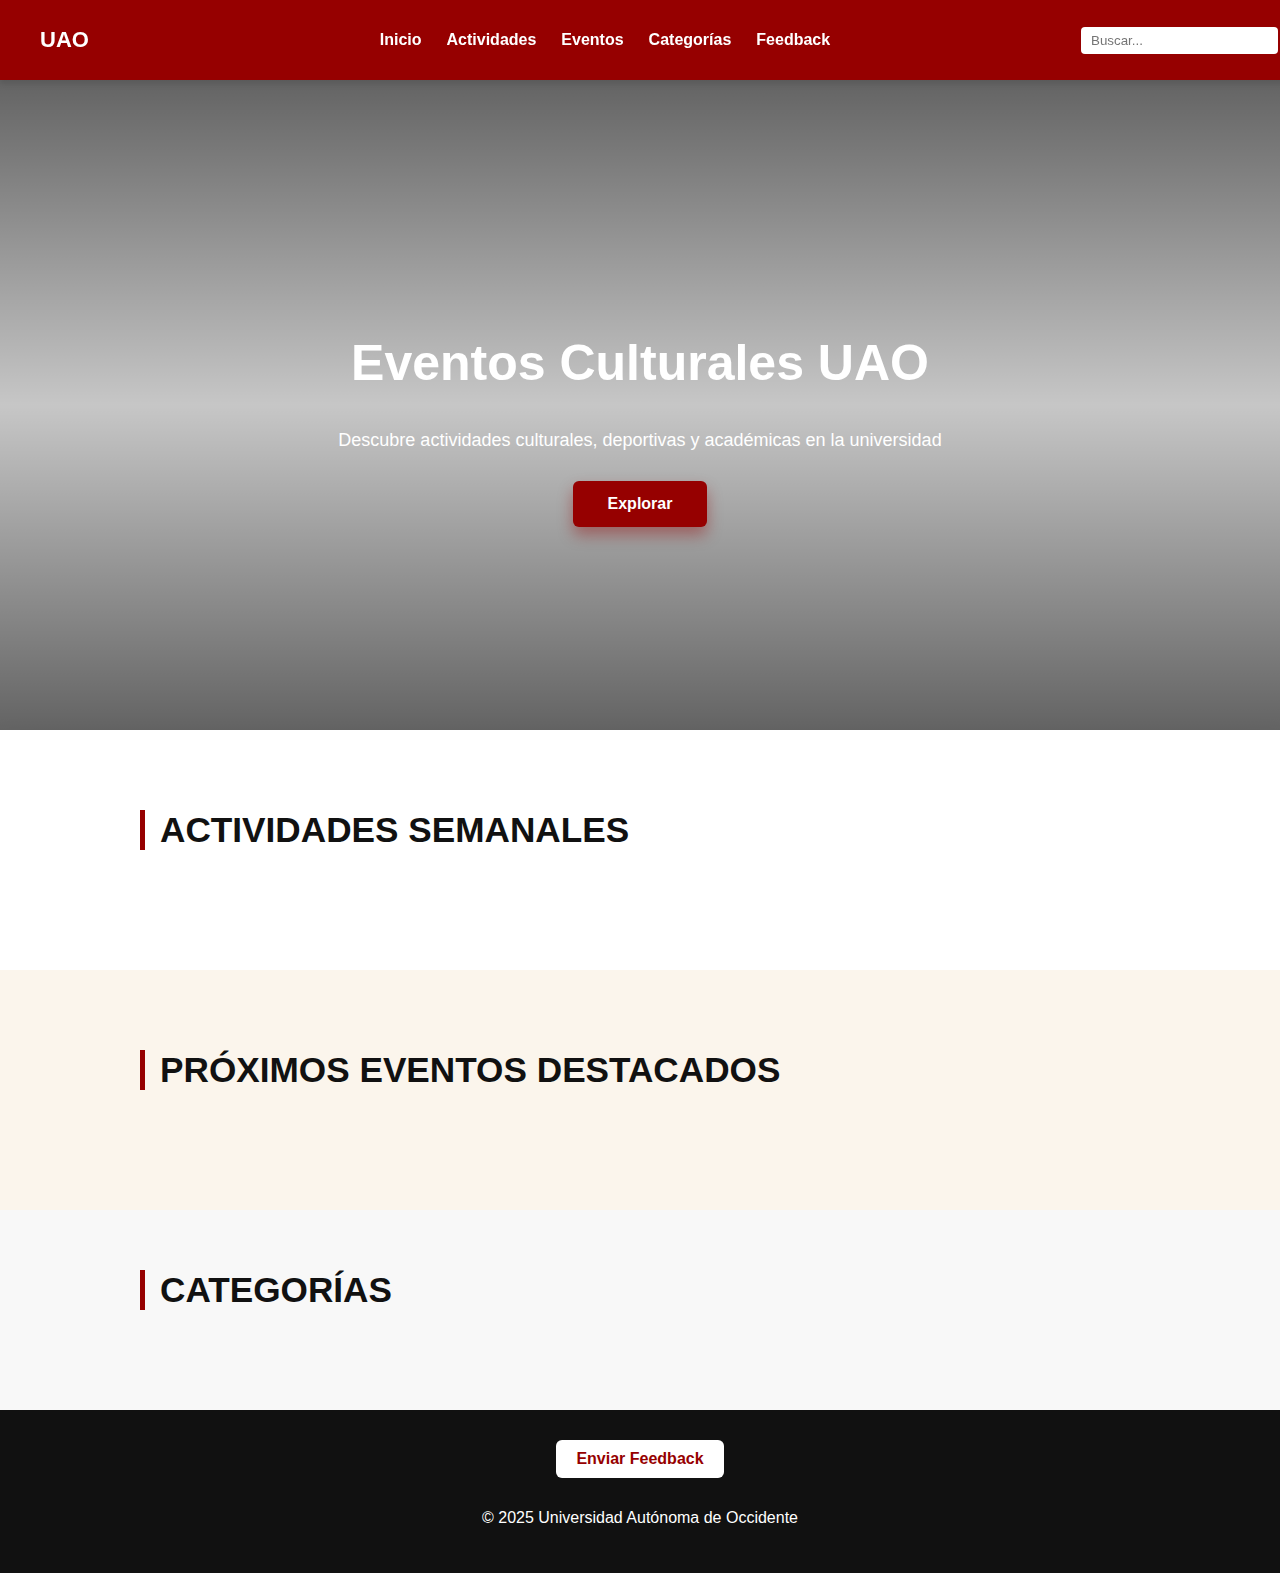
<file: ProyectoWeb/General/Scripts/index.html>
<!DOCTYPE html>
<html lang="es">
<head>
  <meta charset="UTF-8" />
  <meta name="viewport" content="width=device-width, initial-scale=1.0"/>
  <title>Eventos Culturales UAO</title>
  <link rel="stylesheet" href="style.css"/>
  </head>
<body>
  <header>
    <nav class="navbar">
      <div class="logo">UAO</div>
      <ul class="nav-links">
        <li><a href="#">Inicio</a></li>
        <li><a href="#actividades">Actividades</a></li>
        <li><a href="#eventos">Eventos</a></li>
        <li><a href="#categorias">Categorías</a></li>
        <li><a href="feedback.html">Feedback</a></li> 
      </ul>
      <div class="search-box">
        <input type="text" placeholder="Buscar..." id="searchInput"/>
        <button id="searchBtn">🔍</button>
      </div>
    </nav>
  </header>

  <section class="hero">
    <h1>Eventos Culturales UAO</h1>
    <p>Descubre actividades culturales, deportivas y académicas en la universidad</p>
    <a href="#actividades" class="btn-primary">Explorar</a>
  </section>

<section id="actividades" class="eventos-section">
  <h2>ACTIVIDADES SEMANALES</h2>
  <div class="eventos-container">
    <div class="eventos-grid" id="actividadesGrid"></div>
  </div>
</section>

<section id="eventos" class="eventos-section destacados">
  <h2>PRÓXIMOS EVENTOS DESTACADOS</h2>
  <div class="eventos-container">
    <div class="eventos-grid" id="eventosGrid"></div>
  </div>
</section>

  <section id="categorias" class="categorias-section">
  <h2>CATEGORÍAS</h2>
  <div class="categorias-container">
    <div class="categorias-grid" id="categoriasGrid"></div>
  </div>
</section>

  <footer>
    <div class="footer-content">
        <a href="feedback.html" class="btn-secondary">Enviar Feedback</a>
        <p>© 2025 Universidad Autónoma de Occidente</p>
    </div>
</footer>

  <script src="script.js"></script>
</body>
</html>
</file>
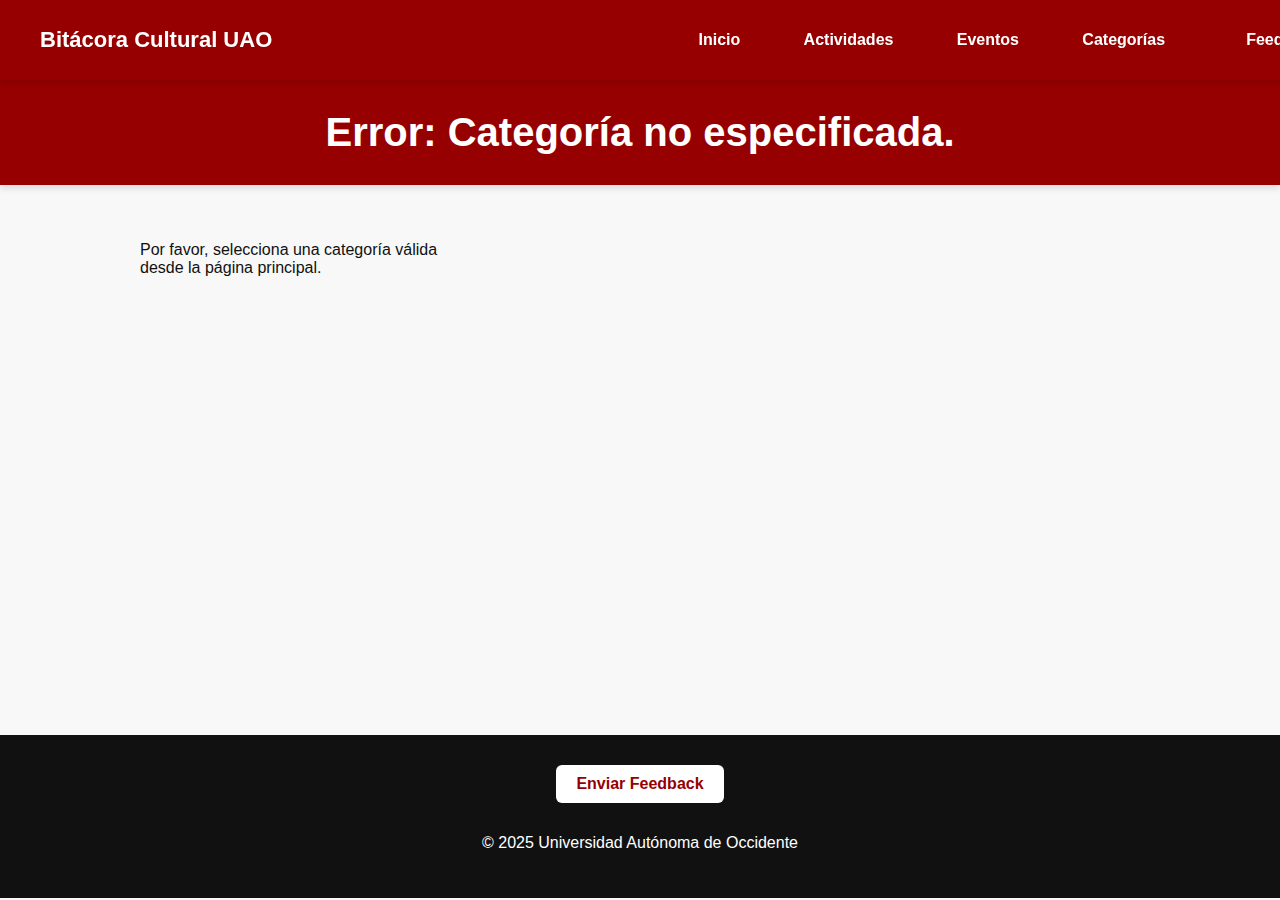
<file: ProyectoWeb/General/Scripts/categoria.html>
<!DOCTYPE html>
<html lang="es">
<head>
    <meta charset="UTF-8" />
    <meta name="viewport" content="width=device-width, initial-scale=1.0"/>
    <title>Eventos por Categoría UAO</title>
    <link rel="stylesheet" href="style.css"/> 
    <style>
        /* Estilo para espaciar el contenido y asegurar que el título se vea bien */
        .categoria-hero {
            padding: 20px 40px;
            background-color: #960000;
            color: #fff;
            text-align: center;
            box-shadow: 0 4px 6px rgba(0, 0, 0, 0.1);
        }
        .categoria-hero h1 {
            font-size: 2.5rem;
            margin: 10px 0;
        }
        /* Ajuste para la sección de eventos en esta página */
        #eventos-filtrados-section {
            padding-top: 40px; 
            min-height: 50vh; /* Asegura un mínimo de altura */
        }
    </style>
</head>
<body>
    <header>
        <nav class="navbar">
            <div class="logo">Bitácora Cultural UAO</div>
            <ul class="nav-links">
                <li><a href="index.html">Inicio</a></li>
                <li><a href="index.html#actividades">Actividades</a></li>
                <li><a href="index.html#eventos">Eventos</a></li>
                <li><a href="index.html#categorias">Categorías</a></li>
                    <li><a href="feedback.html">Feedback</a></li>
            </ul>
        </nav>
    </header>

    <section class="categoria-hero">
        <h1 id="categoriaTitulo">Cargando Categoría...</h1>
    </section>

    <section id="eventos-filtrados-section" class="eventos-section">
        <div class="eventos-container">
            <div class="eventos-grid eventos-grid-page" id="eventosFiltradosGrid">
                <p id="loadingMessage">Cargando eventos...</p>
            </div>
        </div>
    </section>

<footer>
    <div class="footer-content">
        <a href="feedback.html" class="btn-secondary">Enviar Feedback</a>
        <p>© 2025 Universidad Autónoma de Occidente</p>
    </div>
</footer>

    <script src="categoria.js"></script>

</body>
</html>
</file>
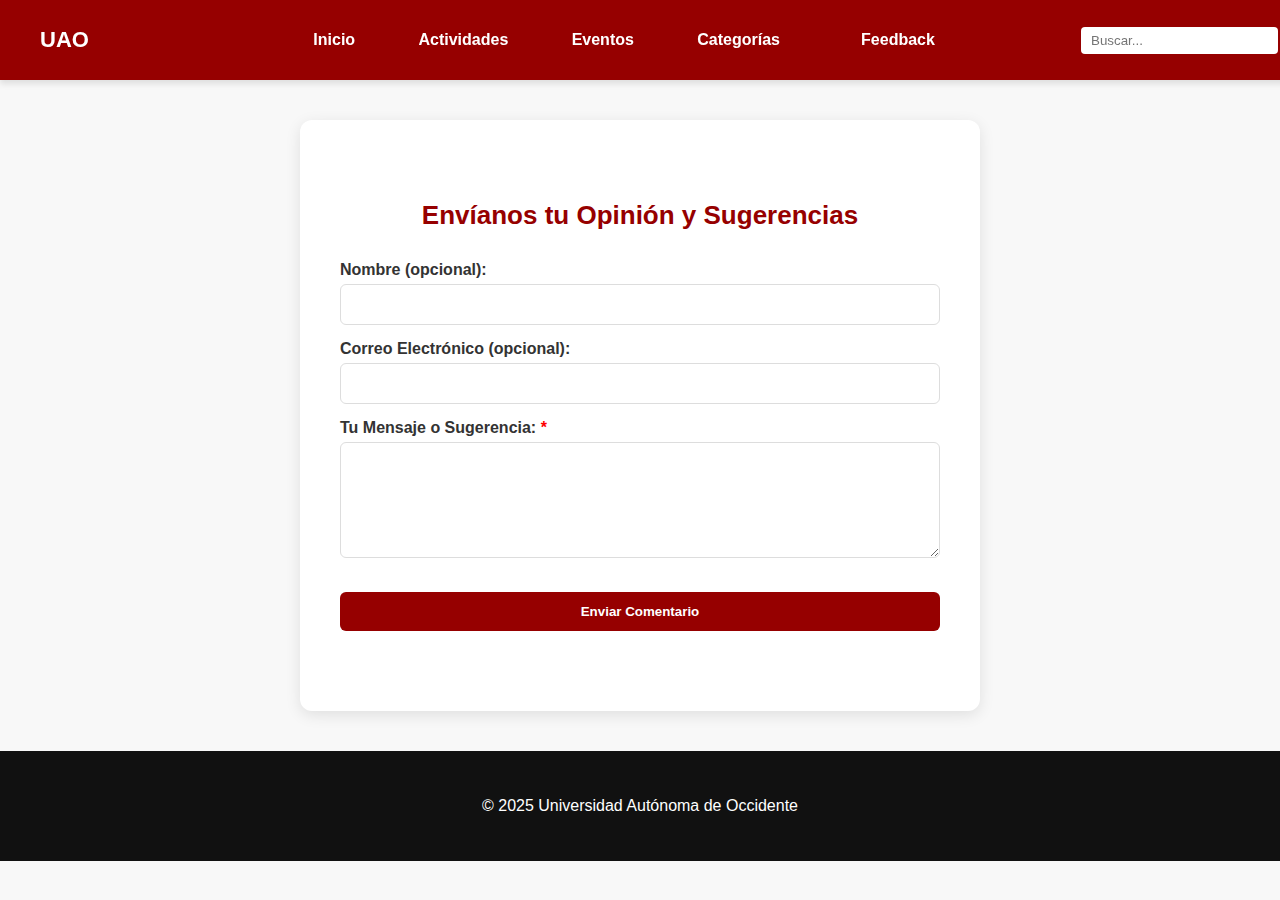
<file: ProyectoWeb/General/Scripts/feedback.html>
<!DOCTYPE html>
<html lang="es">
<head>
    <meta charset="UTF-8" />
    <meta name="viewport" content="width=device-width, initial-scale=1.0"/>
    <title>Enviar Feedback - UAO</title>
    <link rel="stylesheet" href="style.css"/> 
</head>
<body>
    <header>
        <nav class="navbar">
            <div class="logo">UAO</div>
            <ul class="nav-links">
                <li><a href="index.html">Inicio</a></li>
                <li><a href="index.html#actividades">Actividades</a></li>
                <li><a href="index.html#eventos">Eventos</a></li>
                <li><a href="index.html#categorias">Categorías</a></li>
                    <li><a href="feedback.html">Feedback</a></li>
            </ul>
            <div class="search-box">
                <input type="text" placeholder="Buscar..." id="searchInput"/>
                <button id="searchBtn">🔍</button>
            </div>
        </nav>
    </header>

    <section class="feedback-container">
        <h2>Envíanos tu Opinión y Sugerencias</h2>
        <form class="feedback-form">
            <label for="nombre">Nombre (opcional):</label>
            <input type="text" id="nombre" name="nombre">

            <label for="email">Correo Electrónico (opcional):</label>
            <input type="email" id="email" name="email">

            <label for="mensaje">Tu Mensaje o Sugerencia: <span style="color:red">*</span></label>
            <textarea id="mensaje" name="mensaje" rows="6" required></textarea>

            <button type="submit">Enviar Comentario</button>
        </form>
    </section>
    
    <footer>
        <div class="footer-content">
            <p>© 2025 Universidad Autónoma de Occidente</p>
        </div>
    </footer>

</body>
</html>
</file>
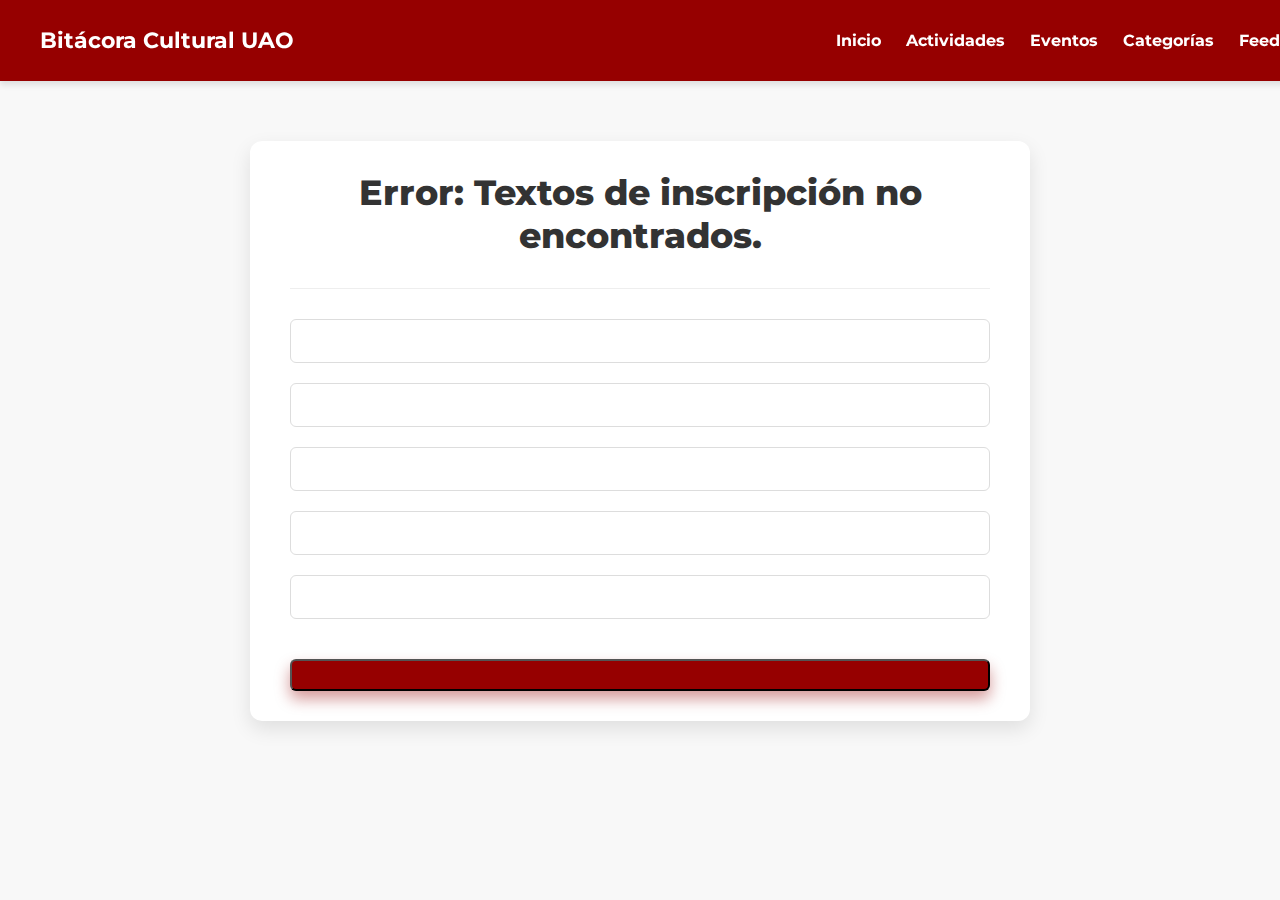
<file: ProyectoWeb/General/Scripts/inscripcion.html>
<!DOCTYPE html>
<html lang="es">
<head>
    <meta charset="UTF-8" />
    <meta name="viewport" content="width=device-width, initial-scale=1.0"/>
    <title>Inscripción a Evento - UAO</title>
    
    <link rel="stylesheet" href="style.css"/> 
    <link rel="stylesheet" href="inscripcion.css"/>
    
    <link rel="preconnect" href="https://fonts.googleapis.com">
    <link rel="preconnect" href="https://fonts.gstatic.com" crossorigin>
    <link href="https://fonts.googleapis.com/css2?family=Montserrat:wght@400;700&display=swap" rel="stylesheet">
</head>
<body>
    <header>
        <nav class="navbar">
            <div class="logo" id="nav-logo">Bitácora Cultural UAO</div>
            <ul class="nav-links">
                <li><a href="index.html">Inicio</a></li>
                <li><a href="index.html#actividades">Actividades</a></li>
                <li><a href="index.html#eventos">Eventos</a></li>
                <li><a href="index.html#categorias">Categorías</a></li>
                <li><a href="feedback.html">Feedback</a></li> 
            </ul>
        </nav>
    </header>

    <main>
        <section class="inscripcion-container" id="inscripcion-seccion">
            
            <h1 id="inscripcion-titulo">Cargando Formulario...</h1>
            <p id="inscripcion-subtitulo"></p>
            <h2 id="evento-a-inscribir"></h2>

            <form class="inscripcion-form" id="registroForm">
                
                <div class="form-group">
                    <label for="nombre" id="label-nombre"></label>
                    <input type="text" id="nombre" name="nombre" required>
                </div>

                <div class="form-group">
                    <label for="correo" id="label-correo"></label>
                    <input type="email" id="correo" name="correo" required>
                </div>

                <div class="form-group">
                    <label for="telefono" id="label-telefono"></label>
                    <input type="tel" id="telefono" name="telefono">
                </div>
                
                <div class="form-group">
                    <label for="codigo_estudiantil" id="label-codigo"></label>
                    <input type="text" id="codigo_estudiantil" name="codigo_estudiantil" required>
                </div>

                <div class="form-group">
                    <label for="carrera" id="label-carrera"></label>
                    <input type="text" id="carrera" name="carrera" required>
                </div>

                <button type="submit" id="boton-inscribir" class="btn-primary"></button>
            </form>
        </section>

        <section class="success-message" id="success-seccion">
            <h1 id="mensaje-exito-titulo"></h1>
            <p id="mensaje-exito-cuerpo"></p>
            <a href="index.html" class="btn-primary" id="boton-regresar"></a>
        </section>
    </main>

    <script src="inscripcion.js"></script>
</body>
</html>
</file>
<file: ProyectoWeb/General/Scripts/style.css>
/* Importación de tipografías locales - ELIMINADAS. Ahora se usa Google Fonts */

/* General */
body {
  margin: 0;
  font-family: 'Montserrat', sans-serif; /* APLICACIÓN DE MONTSERRAT */
  background: #f8f8f8;
  color: #111;
  scroll-behavior: smooth;
  scroll-padding-top: 70px; 
  transition: all 0.4s ease;
}

h1, h2 {
  margin: 0;
}

a {
  text-decoration: none;
  color: inherit;
}

/* Navbar */
.navbar {
  display: flex;
  justify-content: space-between;
  align-items: center;
  background: #960000;
  padding: 15px 40px;
  color: #fff;
  
  /* CAMBIA 'sticky' por 'fixed' TEMPORALMENTE */
  position: sticky; 
  top: 0; 
  left: 0; /* <--- Asegura que empiece desde la izquierda */
  width: 100%; /* <--- Asegura que ocupe todo el ancho */
  
  z-index: 1000;
  box-shadow: 0 4px 6px rgba(0, 0, 0, 0.1);
}

.navbar .logo {
  font-size: 22px;
  font-weight: bold;
}

.nav-links {
  list-style: none;
  display: flex;
  gap: 25px;
}

.nav-links a {
  font-weight: bold;
  transition: 0.3s;
  position: relative;
}

/* Efecto de línea en el hover del navbar */
.nav-links a:after {
    content: '';
    position: absolute;
    width: 0;
    height: 3px;
    display: block;
    margin-top: 5px;
    right: 0;
    background: #ffdede;
    transition: width 0.3s ease;
}

.nav-links a:hover {
  color: #ffdede;
}

.nav-links a:hover:after {
    width: 100%;
    left: 0;
    background: #fff;
}


.search-box {
  display: flex;
  gap: 5px;
}

.search-box input {
  padding: 6px 10px;
  border: none;
  border-radius: 4px;
}

.search-box button {
  background: #fff;
  border: none;
  cursor: pointer;
  border-radius: 4px;
  padding: 6px 10px;
}

/* Hero */
.hero {
  background: url("https://placehold.co/1200x400/1e293b/ffffff?text=Banner+Cultural") center/cover no-repeat;
  text-align: center;
  color: #fff;
  padding: 150px 20px 100px 20px;
  min-height: 400px; 
  display: flex;
  flex-direction: column;
  justify-content: center;
  align-items: center;
  position: relative;
}

.hero::before {
    content: '';
    position: absolute;
    top: 0;
    left: 0;
    right: 0;
    bottom: 0;
    background: linear-gradient(
        to bottom, 
        rgba(0, 0, 0, 0.6), 
        rgba(0, 0, 0, 0.2) 50%, 
        rgba(0, 0, 0, 0.6)
    );
    z-index: 1;
}

.hero h1, .hero p, .hero a {
    position: relative;
    z-index: 2;
}

.hero h1 {
  font-size: 50px;
  margin-bottom: 20px;
}

.hero p {
  font-size: 18px;
  margin-bottom: 30px;
}

.btn-primary {
  background: #960000;
  color: #fff;
  padding: 14px 35px; 
  border-radius: 6px;
  font-weight: bold;
  box-shadow: 0 8px 15px rgba(150, 0, 0, 0.4); 
  transition: all 0.3s ease;
}

.btn-primary:hover {
    transform: translateY(-2px); 
    box-shadow: 0 12px 20px rgba(150, 0, 0, 0.6);
    background: #b30000;
}


/* SEPARADOR VISUAL ENTRE SECCIONES */
.section-separator {
    width: 100%;
    height: 1px;
    background: #ddd; /* Línea gris muy clara */
    margin: 40px 0; /* Espacio antes y después de la línea */
}
.destacados + .section-separator {
    /* Ocultar el separador si la sección destacada va seguida de un separador */
    display: none; 
}


/* Secciones (Base) */
.eventos-section {
  padding: 60px 40px;
}

/* ESTILO DE TÍTULOS H2 CON BARRA ROJA Y CENTRADO */
.eventos-section h2, .categorias-section h2 {
    font-size: 2.2rem; 
    font-weight: 700;
    margin-bottom: 40px; 
    text-align: left; 
    color: #111; 
    display: flex; 
    align-items: center;
    
    /* PROPIEDADES AÑADIDAS PARA CENTRAR EL BLOQUE DEL TÍTULO */
    max-width: 1000px; 
    width: 100%;
    margin-left: auto;
    margin-right: auto;
}

.eventos-section h2::before, .categorias-section h2::before {
    content: '';
    display: inline-block;
    width: 5px; 
    height: 40px; 
    background: #960000; 
    margin-right: 15px; 
}

/* Sobrescribir el color para la sección DESTACADOS */
.destacados h2 {
    color: #111; 
}
.destacados h2::before {
    background: #960000; 
}


/* Contenedor que centra el grid */
.eventos-container {
  display: flex;
  justify-content: center; 
}

/* Configuración del grid */
.eventos-grid {
  display: grid;
  grid-template-columns: repeat(auto-fill, minmax(280px, 1fr));
  gap: 25px;
  max-width: 1000px;
  width: 100%;
}

/* Sección de Actividades (fondo blanco y elevada) */
#actividades {
    background: #ffffff; 
    box-shadow: 0 10px 30px rgba(0, 0, 0, 0.05); 
    padding: 80px 40px; 
}


/* Estilos de Tarjeta (CARD) */
.card-evento {
    display: flex; 
    flex-direction: column; 
    background-color: #fff;
    border-radius: 12px; 
    overflow: hidden; 
    box-shadow: 0 4px 15px rgba(0, 0, 0, 0.1); 
    transition: transform 0.3s ease, box-shadow 0.3s ease;
    text-decoration: none; 
    color: inherit; 
}

.card-evento:hover {
    transform: translateY(-7px); 
    box-shadow: 0 15px 30px rgba(0, 0, 0, 0.2); 
}

.card-evento img {
    width: 100%;
    height: 180px; 
    object-fit: cover; 
}

.card-evento-info {
    padding: 15px; 
    display: flex;
    flex-direction: column;
    flex-grow: 1; 
}

.card-evento-info h3 {
    font-size: 1.25rem;
    color: #333;
    margin-top: 0;
    margin-bottom: 8px; 
}

.card-evento-info p.fecha {
    font-weight: bold;
    color: #960000; 
    margin-bottom: 10px;
    font-size: 0.95rem;
}

.card-evento-info p.descripcion {
    font-size: 0.9rem;
    color: #555;
    margin-bottom: 15px;
    flex-grow: 1; 
}

/* Etiquetas (TAGS) */
.tag {
  display: inline-block;
  font-size: 12px;
  padding: 4px 10px;
  border-radius: 6px;
  margin-bottom: 10px;
  color: #fff;
  background: #111;
  font-weight: 600;
}
.tag.Cultural { background: #ff6600; } /* NARANJA */
.tag.Danza { background: #0077cc; } /* AZUL OSCURO */
.tag.Sostenibilidad { background: #bbc800; } /* VERDE LIMA */
.tag.Tecnología { background: #28a745; } /* VERDE OSCURO */
.tag.Literatura { background: #a855f7; } /* VIOLETA */
.tag.Deportes { background: #3b82f6; } /* AZUL CLARO */
.tag.Teatro { background: #960000; } /* ROJO UAO (Añadido por defecto) */


/* Estilo para el Botón "Ver Detalle" (En la tarjeta) */
.card-evento .btn-secondary {
    display: block; 
    width: auto; 
    margin: 15px auto 20px auto; 
    padding: 10px 40px; 
    border-radius: 6px;
    background: #960000; 
    color: #fff;
    font-weight: bold;
    text-decoration: none; 
    transition: background 0.18s ease;
    text-align: center; 
}

.card-evento .btn-secondary:hover {
    background: #b30000;
}

/* Próximos eventos Destacados: NUEVO COLOR DE FONDO */
.destacados {
  background: #fbf5ec; /* Color crema/cálido */
  color: #111; /* Texto oscuro para el fondo claro */
  padding: 80px 40px; 
}

.destacados .card {
  background: #fff;
  color: #111;
}


/* Categorías */
.categorias-section {
  padding: 60px 40px;
}

.categorias-grid {
  display: grid;
  grid-template-columns: repeat(auto-fill, minmax(240px, 1fr));
  gap: 20px;
  max-width: 1000px;
  width: 100%;
  margin: 0 auto;
}

/* ITEM DE CATEGORÍA */
.category-item {
    background: #960000;
    color: #fff;
    display: flex;
    flex-direction: column;
    align-items: center;
    justify-content: center;
    height: 150px;
    border-radius: 10px;
    font-weight: bold;
    text-align: center;
    transition: transform 0.25s ease, box-shadow 0.25s ease, background 0.25s ease;
    cursor: pointer;
}

.category-item:hover {
    transform: translateY(-8px);
    box-shadow: 0 12px 30px rgba(0, 0, 0, 0.18);
    color: #fff;
}

/* Eliminar el espacio del icono */
.category-icon {
    display: none; 
}

/* NOMBRE DE CATEGORÍA - TAMAÑO GRANDE */
.category-name {
    font-size: 25px; /* Tamaño solicitado */
    margin: 0; 
    padding: 0;
}

/* HOVER DINÁMICO: La categoría toma el color de su etiqueta al pasar el cursor */
/* Aumentamos la especificidad agrupando los selectores y usamos !important por si acaso */
.category-item.Cultural:hover,
.category-item.Danza:hover,
.category-item.Sostenibilidad:hover,
.category-item.Tecnología:hover,
.category-item.Literatura:hover,
.category-item.Deportes:hover,
.category-item.Teatro:hover {
    /* Las propiedades de hover son establecidas individualmente abajo para asegurar el color correcto */
    /* Este grupo solo establece reglas generales si fueran necesarias */
}

.category-item.Cultural:hover { background: #ff6600 !important; }
.category-item.Danza:hover { background: #0077cc !important; }
.category-item.Sostenibilidad:hover { background: #bbc800 !important; }
.category-item.Tecnología:hover { background: #28a745 !important; }
.category-item.Literatura:hover { background: #a855f7 !important; }
.category-item.Deportes:hover { background: #3b82f6 !important; }
.category-item.Teatro:hover { background: #960000 !important; }


/* Footer */
footer {
    background: #111;
    color: #fff;
    text-align: center;
    padding: 30px 20px;
}

/* Botón de Feedback en Footer */
footer .btn-secondary {
    background: #fff;
    color: #960000;
    font-weight: bold;
    padding: 10px 20px;
    border-radius: 6px;
    margin-bottom: 15px;
    display: inline-block;
    transition: transform 0.18s ease, box-shadow 0.18s ease, background 0.3s; 
    cursor: pointer; 
}

footer .btn-secondary:hover {
    transform: translateY(-3px);
    box-shadow: 0 8px 18px rgba(255, 255, 255, 0.16);
    background: #e6e6e6; 
}


/* Estilos Específicos para Feedback Page */
.feedback-container {
    padding: 80px 40px;
    max-width: 600px;
    margin: 40px auto;
    background: #fff;
    border-radius: 12px;
    box-shadow: 0 4px 15px rgba(0, 0, 0, 0.1);
}

/* TÍTULO DE FEEDBACK: Mantenido centrado y sin barra (Exclusión) */
.feedback-container h2 {
    text-align: center;
    color: #960000;
    margin-bottom: 30px;
    display: block; 
    font-size: 26px; 
    margin-left: 0;
    margin-right: 0;
    max-width: none;
    width: auto;
}

.feedback-container h2::before {
    content: none; /* Elimina la barra roja */
}


.feedback-form label {
    display: block;
    margin-top: 15px;
    margin-bottom: 5px;
    font-weight: bold;
    color: #333;
}

.feedback-form input[type="text"],
.feedback-form input[type="email"],
.feedback-form textarea {
    width: 100%;
    padding: 12px;
    border: 1px solid #ddd;
    border-radius: 6px;
    box-sizing: border-box; 
    font-family: 'Montserrat', sans-serif; 
    resize: vertical; 
}

.feedback-form button {
    display: block;
    width: 100%;
    margin-top: 30px;
    padding: 12px;
    background: #960000;
    color: #fff;
    border: none;
    border-radius: 6px;
    font-weight: bold;
    cursor: pointer;
    transition: background 0.3s ease;
}

.feedback-form button:hover {
    background: #b30000;
}
</file>
<file: ProyectoWeb/General/Scripts/inscripcion.css>
/* Importar fuentes si no están ya en style.css (aunque se confía en style.css) */

/* Contenedor principal del formulario, similar al layout de detalle.css o feedback.html */
.inscripcion-container {
    max-width: 700px;
    margin: 60px auto; /* Centra horizontalmente con margen superior/inferior */
    padding: 30px 40px; 
    background-color: #fff;
    border-radius: 12px;
    box-shadow: 0 8px 20px rgba(0, 0, 0, 0.1);
}

.inscripcion-container h1 {
    font-size: 2.2rem;
    font-weight: 800;
    color: #333;
    margin-bottom: 10px;
    text-align: center;
}

.inscripcion-container #evento-a-inscribir {
    font-size: 1.2rem;
    font-weight: 600;
    color: #960000;
    margin-bottom: 25px;
    padding-bottom: 15px;
    border-bottom: 1px solid #eee;
    text-align: center;
}

/* Estilos del formulario */
.inscripcion-form {
    display: flex;
    flex-direction: column;
    gap: 15px; /* Espacio entre grupos de formulario */
}

.form-group {
    display: flex;
    flex-direction: column;
}

.inscripcion-form label {
    font-weight: 600;
    margin-bottom: 5px;
    color: #555;
}

.inscripcion-form input {
    padding: 12px;
    border: 1px solid #ddd;
    border-radius: 6px;
    font-size: 1rem;
    transition: border-color 0.3s ease;
}

.inscripcion-form input:focus {
    border-color: #960000;
    outline: none;
    box-shadow: 0 0 0 3px rgba(150, 0, 0, 0.1);
}

/* Estilos del botón: Reutiliza .btn-primary de style.css */
.inscripcion-form button[type="submit"] {
    margin-top: 25px;
    /* Ajustes específicos para el botón del formulario si es necesario, 
       pero se recomienda mantener la clase .btn-primary */
}


/* --- SECCIÓN DE MENSAJE DE ÉXITO --- */
.success-message {
    display: none; /* Inicialmente oculto, JS lo muestra */
    flex-direction: column;
    justify-content: center;
    align-items: center;
    min-height: 70vh; /* Para que ocupe gran parte de la pantalla */
    text-align: center;
    padding: 40px;
}

.success-message h1 {
    font-size: 3rem;
    color: #008000; /* Verde para el éxito */
    margin-bottom: 20px;
}

.success-message p {
    font-size: 1.2rem;
    color: #333;
    margin-bottom: 30px;
    max-width: 500px;
}

/* Botón de regresar usa .btn-primary */

/* Media Queries para adaptabilidad */
@media (max-width: 768px) {
    .inscripcion-container {
        margin: 30px 15px;
        padding: 20px;
    }

    .inscripcion-container h1 {
        font-size: 1.8rem;
    }
    
    .inscripcion-container #evento-a-inscribir {
        font-size: 1rem;
    }
}
</file>
